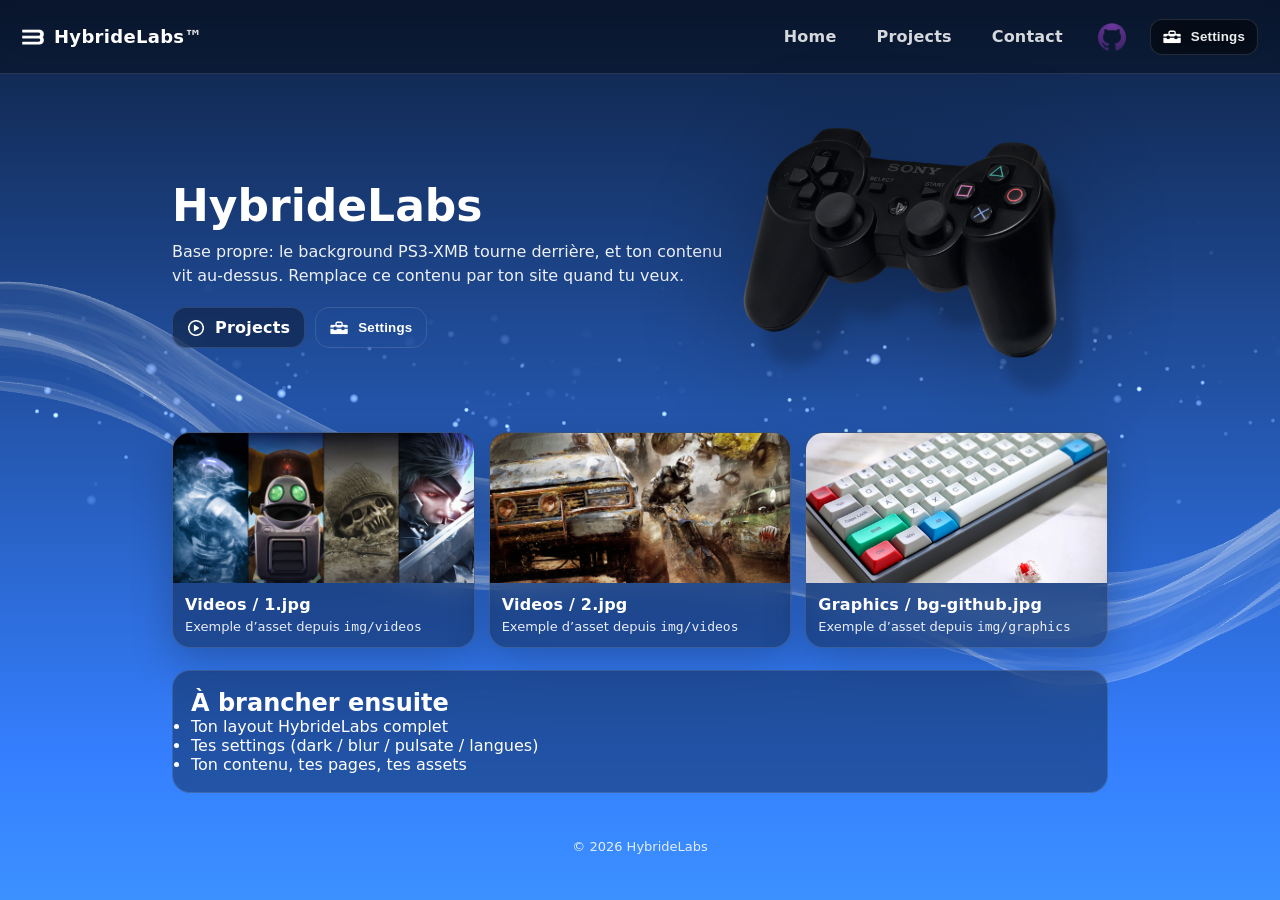
<file: index.html>
<!DOCTYPE html>
<html lang="fr">
<head>
  <meta charset="UTF-8" />
  <meta name="viewport" content="width=device-width, initial-scale=1.0" />
  <title>HybrideLabs™</title>
  <link rel="icon" type="image/x-icon" href="favicon.ico" />
  <link rel="stylesheet" href="styles.css" />
</head>

<script src="./js/supabaseConfig.js"></script>
<script src="./js/maintenance.js"></script>
  
<body>
  <!-- Loading indicator -->
  <div id="loading" class="loading">
    <div class="spinner"></div>
    <p>Initializing background...</p>
  </div>

  <!-- PS3 XMB Waves Background -->
  <canvas id="waves-background" aria-hidden="true"></canvas>

  <!-- Your website content (overlay) -->
  <div id="hybridelabs">
    <header class="hl-header">
      <div class="hl-brand"><img src="img/icons/menu/logo.png" class="hl-logo themed-icon" alt="" aria-hidden="true"><span>HybrideLabs<span class="hl-tm">™</span></span></div>
      <nav class="hl-nav">
        <a href="./" data-i18n="nav.home">Home</a>
        <a href="./pages/projects.html" data-i18n="nav.projects">Projects</a>
        <a href="./pages/contact.html" data-i18n="nav.contact">Contact</a>
        <a class="hl-github-link" href="https://github.com/iMoDzF4N4T1K" target="_blank" rel="noopener noreferrer" aria-label="GitHub">
          <img src="img/icons/social/github.png" class="themed-icon hl-github-icon" alt="" aria-hidden="true">
        </a>
        <button class="hl-settings-btn" id="hlSettingsBtn" type="button" aria-haspopup="dialog" aria-controls="hlSettingsPanel" aria-expanded="false">
          <img class="hl-settings-icon themed-icon" src="img/icons/menu/settings.png" alt="" aria-hidden="true" />
          <span data-i18n="nav.settings">Settings</span>
        </button>

      </nav>
    </header>

    
    <div class="hl-settings-backdrop" id="hlSettingsBackdrop" hidden></div>
    <aside class="hl-settings-panel" id="hlSettingsPanel" aria-hidden="true" role="dialog" aria-label="Settings">
      <div class="hl-settings-head">
        <div class="hl-settings-title" data-i18n="settings.title">Settings</div>
        <button class="hl-settings-close" type="button" data-action="close-settings" aria-label="Close"><img class="hl-close-icon themed-icon" src="img/icons/menu/exit.png" alt="" aria-hidden="true" /></button>
      </div>

      <div class="hl-settings-body">
      <div class="hl-tabs" role="tablist" aria-label="Settings tabs">
        <button class="hl-tab" type="button" role="tab" aria-selected="true" data-hl-tab="general">
          <span data-i18n="settings.tab.general">General</span>
        </button>
        <button class="hl-tab" type="button" role="tab" aria-selected="false" data-hl-tab="waves">
          <span data-i18n="settings.tab.waves">Waves</span>
        </button>
      </div>

      <div class="hl-tabpanels">
        <section class="hl-tabpanel" role="tabpanel" data-hl-tabpanel="general">
          <label class="hl-setting-row" for="hlToggleDark">
            <span class="hl-setting-label" data-i18n="settings.dark">Dark mode</span>
            <span class="hl-switch">
              <input type="checkbox" id="hlToggleDark" />
              <span class="hl-slider"></span>
            </span>
          </label>

          <label class="hl-setting-row" for="hlToggleBlur">
            <span class="hl-setting-label" data-i18n="settings.blur">Gaussian blur</span>
            <span class="hl-switch">
              <input type="checkbox" id="hlToggleBlur" />
              <span class="hl-slider"></span>
            </span>
          </label>

          <label class="hl-setting-row" for="hlTogglePulsate">
            <span class="hl-setting-label" data-i18n="settings.pulsate">Pulsate</span>
            <span class="hl-switch">
              <input type="checkbox" id="hlTogglePulsate" />
              <span class="hl-slider"></span>
            </span>
          </label>

          <div class="hl-setting-row">
            <span class="hl-setting-label" data-i18n="settings.language">Language</span>

            <div class="hl-lang-wrap">
              <img id="hlLangFlag" class="hl-lang-flag" alt="" />
              <select id="hlSelectLang" class="hl-select" aria-label="Language">
                <option value="fr">Français</option>
                <option value="en">English</option>
                <option value="de">Deutsch</option>
              </select>
            </div>
          </div>
        </section>

        <section class="hl-tabpanel" role="tabpanel" data-hl-tabpanel="waves" hidden>
          <div class="settings-section">
            <h3 data-i18n="waves.title">Wave Configuration</h3>
            <div id="waves-config" class="waves-config-form" aria-label="Wave configuration"></div>
          </div>
        </section>
      </div>
</div>
    </aside>

<main class="hl-main">
  <section class="hl-hero">
    <div class="hl-hero-text">
      <h1>HybrideLabs</h1>
      <p data-i18n="home.subtitle">
        Base propre: le background PS3-XMB tourne derrière, et ton contenu vit au-dessus.
        Remplace ce contenu par ton site quand tu veux.
      </p>

      <div class="hl-cta-row">
        <a class="hl-btn" href="./pages/projects.html">
          <img class="hl-btn-icon themed-icon" src="img/icons/menu/play.png" alt="" aria-hidden="true">
          <span>Projects</span>
        </a>
        <button class="hl-btn hl-btn-ghost" type="button" id="hlOpenSettingsFromHero">
          <img class="hl-btn-icon themed-icon" src="img/icons/menu/settings.png" alt="" aria-hidden="true">
          <span>Settings</span>
        </button>
      </div>
    </div>

    <div class="hl-hero-media" aria-hidden="true">
      <img class="hl-hero-img" src="img/graphics/landing/hero-main.png" alt="">
    </div>
  </section>

  <section class="hl-grid" aria-label="Assets preview">
    <article class="hl-thumb-card">
      <img src="img/videos/1.jpg" alt="Preview 1">
      <div class="hl-thumb-meta">
        <div class="hl-thumb-title">Videos / 1.jpg</div>
        <div class="hl-thumb-sub">Exemple d’asset depuis <code>img/videos</code></div>
      </div>
    </article>
    <article class="hl-thumb-card">
      <img src="img/videos/2.jpg" alt="Preview 2">
      <div class="hl-thumb-meta">
        <div class="hl-thumb-title">Videos / 2.jpg</div>
        <div class="hl-thumb-sub">Exemple d’asset depuis <code>img/videos</code></div>
      </div>
    </article>
    <article class="hl-thumb-card">
      <img src="img/graphics/landing/bg-github.jpg" alt="Graphics preview">
      <div class="hl-thumb-meta">
        <div class="hl-thumb-title">Graphics / bg-github.jpg</div>
        <div class="hl-thumb-sub">Exemple d’asset depuis <code>img/graphics</code></div>
      </div>
    </article>
  </section>

  <div class="hl-card">
    <h2 data-i18n="home.todo.title">À brancher ensuite</h2>
    <ul>
      <li data-i18n="home.todo.1">Ton layout HybrideLabs complet</li>
      <li data-i18n="home.todo.2">Tes settings (dark / blur / pulsate / langues)</li>
      <li data-i18n="home.todo.3">Ton contenu, tes pages, tes assets</li>
    </ul>
  </div>
</main>

    <footer class="hl-footer">
      <span>© <span id="year"></span> HybrideLabs</span>
    </footer>
  </div>

  <!-- Scripts (PS3-XMB waves engine) -->
  <script src="js/regl-2.1.1.min.js"></script>
  <script src="js/stats-0.17.0.min.js"></script>
  <script type="module" src="waves/waves-core.js"></script>
  <script src="waves/waves-controller.js"></script>
  <script src="js/hybridelabs-settings.js"></script>

  <script>
document.getElementById("year").textContent = new Date().getFullYear();

    document.addEventListener("DOMContentLoaded", () => {
      const loading = document.getElementById("loading");

      const checkReady = () => {
        if (window.ps3Waves?.isReady) {
          loading.classList.add("hidden");
          window.ps3Waves.start();
        } else {
          setTimeout(checkReady, 100);
        }
      };

      checkReady();
    });
  </script>
</body>
</html>
</file>
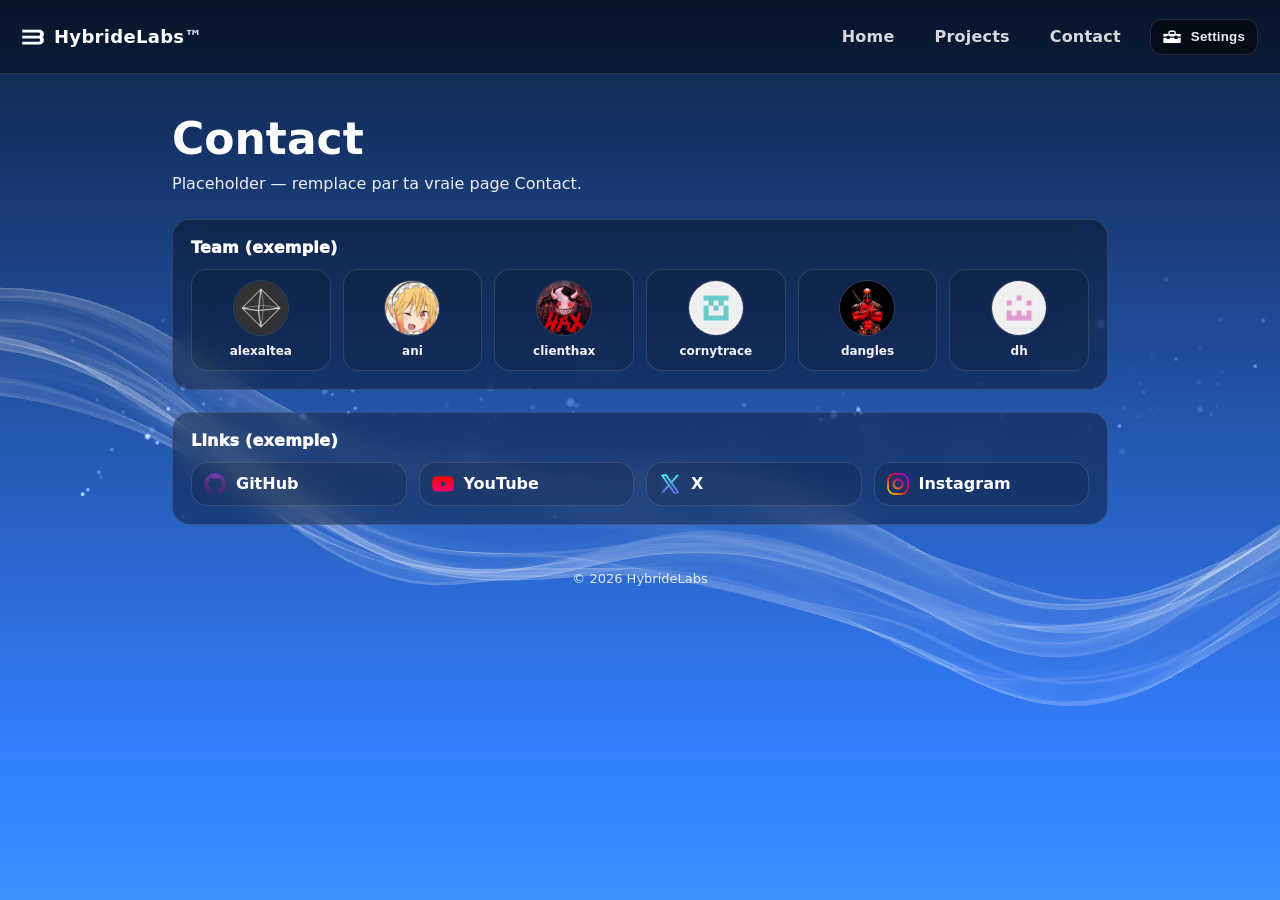
<file: pages/contact.html>
<!doctype html>
<html lang="fr">
<head>
  <meta charset="utf-8" />
  <meta name="viewport" content="width=device-width, initial-scale=1" />
  <title>HybrideLabs™ — Contact</title>
  <link rel="stylesheet" href="../styles.css" />
</head>

<script src="../js/supabaseConfig.js"></script>
<script src="../js/maintenance.js"></script>
  
<body>
  <canvas id="waves-background" aria-hidden="true"></canvas>

  <div id="hybridelabs">
    <header class="hl-header">
      <div class="hl-brand"><img src="../img/icons/menu/logo.png" class="hl-logo themed-icon" alt="" aria-hidden="true"><span>HybrideLabs<span class="hl-tm">™</span></span></div>
      <nav class="hl-nav">
        <a href="../" data-i18n="nav.home">Home</a>
        <a href="./projects.html" data-i18n="nav.projects">Projects</a>
        <a href="./contact.html" aria-current="page">Contact</a>
        <button class="hl-settings-btn" id="hlSettingsBtn" type="button" aria-haspopup="dialog" aria-controls="hlSettingsPanel" aria-expanded="false">
          <img class="hl-settings-icon themed-icon" src="../img/icons/menu/settings.png" alt="" aria-hidden="true" />
          <span data-i18n="nav.settings">Settings</span>
        </button>

      </nav>
    </header>

    
    <div class="hl-settings-backdrop" id="hlSettingsBackdrop" hidden></div>
    <aside class="hl-settings-panel" id="hlSettingsPanel" aria-hidden="true" role="dialog" aria-label="Settings">
      <div class="hl-settings-head">
        <div class="hl-settings-title" data-i18n="settings.title">Settings</div>
        <button class="hl-settings-close" type="button" data-action="close-settings" aria-label="Close"><img class="hl-close-icon themed-icon" src="../img/icons/menu/exit.png" alt="" aria-hidden="true" /></button>
      </div>

      <div class="hl-settings-body">
      <div class="hl-tabs" role="tablist" aria-label="Settings tabs">
        <button class="hl-tab" type="button" role="tab" aria-selected="true" data-hl-tab="general">
          <span data-i18n="settings.tab.general">General</span>
        </button>
        <button class="hl-tab" type="button" role="tab" aria-selected="false" data-hl-tab="waves">
          <span data-i18n="settings.tab.waves">Waves</span>
        </button>
      </div>

      <div class="hl-tabpanels">
        <section class="hl-tabpanel" role="tabpanel" data-hl-tabpanel="general">
          <label class="hl-setting-row" for="hlToggleDark">
            <span class="hl-setting-label" data-i18n="settings.dark">Dark mode</span>
            <span class="hl-switch">
              <input type="checkbox" id="hlToggleDark" />
              <span class="hl-slider"></span>
            </span>
          </label>

          <label class="hl-setting-row" for="hlToggleBlur">
            <span class="hl-setting-label" data-i18n="settings.blur">Gaussian blur</span>
            <span class="hl-switch">
              <input type="checkbox" id="hlToggleBlur" />
              <span class="hl-slider"></span>
            </span>
          </label>

          <label class="hl-setting-row" for="hlTogglePulsate">
            <span class="hl-setting-label" data-i18n="settings.pulsate">Pulsate</span>
            <span class="hl-switch">
              <input type="checkbox" id="hlTogglePulsate" />
              <span class="hl-slider"></span>
            </span>
          </label>

          <div class="hl-setting-row">
            <span class="hl-setting-label" data-i18n="settings.language">Language</span>

            <div class="hl-lang-wrap">
              <img id="hlLangFlag" class="hl-lang-flag" alt="" />
              <select id="hlSelectLang" class="hl-select" aria-label="Language">
                <option value="fr">Français</option>
                <option value="en">English</option>
                <option value="de">Deutsch</option>
              </select>
            </div>
          </div>
        </section>

        <section class="hl-tabpanel" role="tabpanel" data-hl-tabpanel="waves" hidden>
          <div class="settings-section">
            <h3 data-i18n="waves.title">Wave Configuration</h3>
            <div id="waves-config" class="waves-config-form" aria-label="Wave configuration"></div>
          </div>
        </section>
      </div>
</div>
    </aside>

<main class="hl-main">
  <h1 data-i18n="contact.title">Contact</h1>
  <p class="hl-lead" data-i18n="contact.subtitle">Placeholder — remplace par ta vraie page Contact.</p>

  <section class="hl-card">
    <h2 class="hl-section-title">Team (exemple)</h2>
    <div class="hl-team" aria-label="Team">
      <div class="hl-member">
        <img src="../img/users/alexaltea.png" alt="User" class="hl-avatar">
        <div class="hl-member-name">alexaltea</div>
      </div>
      <div class="hl-member">
        <img src="../img/users/ani.png" alt="User" class="hl-avatar">
        <div class="hl-member-name">ani</div>
      </div>
      <div class="hl-member">
        <img src="../img/users/clienthax.png" alt="User" class="hl-avatar">
        <div class="hl-member-name">clienthax</div>
      </div>
      <div class="hl-member">
        <img src="../img/users/cornytrace.png" alt="User" class="hl-avatar">
        <div class="hl-member-name">cornytrace</div>
      </div>
      <div class="hl-member">
        <img src="../img/users/dangles.png" alt="User" class="hl-avatar">
        <div class="hl-member-name">dangles</div>
      </div>
      <div class="hl-member">
        <img src="../img/users/dh.png" alt="User" class="hl-avatar">
        <div class="hl-member-name">dh</div>
      </div>
    </div>
  </section>

  <section class="hl-card">
    <h2 class="hl-section-title">Links (exemple)</h2>
    <div class="hl-links">
      <a class="hl-linkbtn" href="#" aria-label="GitHub">
        <img class="hl-link-icon" src="../img/icons/social/github.png" alt="" aria-hidden="true">
        <span>GitHub</span>
      </a>
      <a class="hl-linkbtn" href="#" aria-label="YouTube">
        <img class="hl-link-icon" src="../img/icons/social/youtube.png" alt="" aria-hidden="true">
        <span>YouTube</span>
      </a>
      <a class="hl-linkbtn" href="#" aria-label="X">
        <img class="hl-link-icon" src="../img/icons/social/x.png" alt="" aria-hidden="true">
        <span>X</span>
      </a>
      <a class="hl-linkbtn" href="#" aria-label="Instagram">
        <img class="hl-link-icon" src="../img/icons/social/instagram.png" alt="" aria-hidden="true">
        <span>Instagram</span>
      </a>
    </div>
  </section>
</main>

    <footer class="hl-footer">
      <span>© <span id="year"></span> HybrideLabs</span>
    </footer>
  </div>

  <script src="../js/regl-2.1.1.min.js"></script>
  <script src="../js/stats-0.17.0.min.js"></script>
  <script type="module" src="../waves/waves-core.js"></script>
  <script src="../waves/waves-controller.js"></script>
  <script src="../js/hybridelabs-settings.js"></script>

  <script>
document.getElementById("year").textContent = new Date().getFullYear();
    document.addEventListener("DOMContentLoaded", () => {
      const checkReady = () => {
        if (window.ps3Waves?.isReady) window.ps3Waves.start();
        else setTimeout(checkReady, 100);
      };
      checkReady();
    });
  </script>
</body>
</html>
</file>
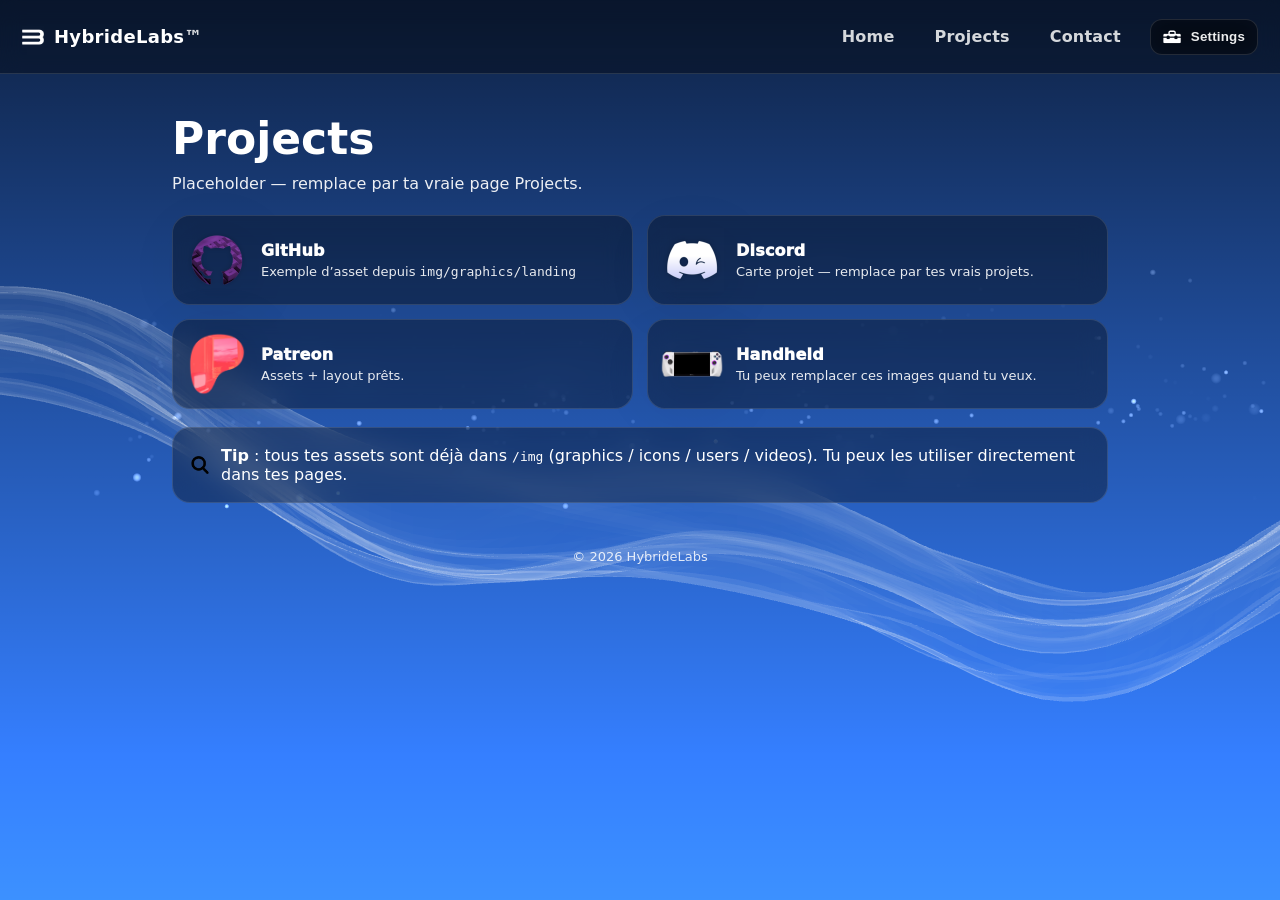
<file: pages/projects.html>
<!doctype html>
<html lang="fr">
<head>
  <meta charset="utf-8" />
  <meta name="viewport" content="width=device-width, initial-scale=1" />
  <title>HybrideLabs™ — Projects</title>
  <link rel="stylesheet" href="../styles.css" />
</head>

<script src="../js/supabaseConfig.js"></script>
<script src="../js/maintenance.js"></script>

<body>
  <canvas id="waves-background" aria-hidden="true"></canvas>

  <div id="hybridelabs">
    <header class="hl-header">
      <div class="hl-brand"><img src="../img/icons/menu/logo.png" class="hl-logo themed-icon" alt="" aria-hidden="true"><span>HybrideLabs<span class="hl-tm">™</span></span></div>
      <nav class="hl-nav">
        <a href="../" data-i18n="nav.home">Home</a>
        <a href="./projects.html" aria-current="page">Projects</a>
        <a href="./contact.html" data-i18n="nav.contact">Contact</a>
        <button class="hl-settings-btn" id="hlSettingsBtn" type="button" aria-haspopup="dialog" aria-controls="hlSettingsPanel" aria-expanded="false">
          <img class="hl-settings-icon themed-icon" src="../img/icons/menu/settings.png" alt="" aria-hidden="true" />
          <span data-i18n="nav.settings">Settings</span>
        </button>

      </nav>
    </header>

    
    <div class="hl-settings-backdrop" id="hlSettingsBackdrop" hidden></div>
    <aside class="hl-settings-panel" id="hlSettingsPanel" aria-hidden="true" role="dialog" aria-label="Settings">
      <div class="hl-settings-head">
        <div class="hl-settings-title" data-i18n="settings.title">Settings</div>
        <button class="hl-settings-close" type="button" data-action="close-settings" aria-label="Close"><img class="hl-close-icon themed-icon" src="../img/icons/menu/exit.png" alt="" aria-hidden="true" /></button>
      </div>

      <div class="hl-settings-body">
      <div class="hl-tabs" role="tablist" aria-label="Settings tabs">
        <button class="hl-tab" type="button" role="tab" aria-selected="true" data-hl-tab="general">
          <span data-i18n="settings.tab.general">General</span>
        </button>
        <button class="hl-tab" type="button" role="tab" aria-selected="false" data-hl-tab="waves">
          <span data-i18n="settings.tab.waves">Waves</span>
        </button>
      </div>

      <div class="hl-tabpanels">
        <section class="hl-tabpanel" role="tabpanel" data-hl-tabpanel="general">
          <label class="hl-setting-row" for="hlToggleDark">
            <span class="hl-setting-label" data-i18n="settings.dark">Dark mode</span>
            <span class="hl-switch">
              <input type="checkbox" id="hlToggleDark" />
              <span class="hl-slider"></span>
            </span>
          </label>

          <label class="hl-setting-row" for="hlToggleBlur">
            <span class="hl-setting-label" data-i18n="settings.blur">Gaussian blur</span>
            <span class="hl-switch">
              <input type="checkbox" id="hlToggleBlur" />
              <span class="hl-slider"></span>
            </span>
          </label>

          <label class="hl-setting-row" for="hlTogglePulsate">
            <span class="hl-setting-label" data-i18n="settings.pulsate">Pulsate</span>
            <span class="hl-switch">
              <input type="checkbox" id="hlTogglePulsate" />
              <span class="hl-slider"></span>
            </span>
          </label>

          <div class="hl-setting-row">
            <span class="hl-setting-label" data-i18n="settings.language">Language</span>

            <div class="hl-lang-wrap">
              <img id="hlLangFlag" class="hl-lang-flag" alt="" />
              <select id="hlSelectLang" class="hl-select" aria-label="Language">
                <option value="fr">Français</option>
                <option value="en">English</option>
                <option value="de">Deutsch</option>
              </select>
            </div>
          </div>
        </section>

        <section class="hl-tabpanel" role="tabpanel" data-hl-tabpanel="waves" hidden>
          <div class="settings-section">
            <h3 data-i18n="waves.title">Wave Configuration</h3>
            <div id="waves-config" class="waves-config-form" aria-label="Wave configuration"></div>
          </div>
        </section>
      </div>
</div>
    </aside>

<main class="hl-main">
  <h1 data-i18n="projects.title">Projects</h1>
  <p class="hl-lead" data-i18n="projects.subtitle">Placeholder — remplace par ta vraie page Projects.</p>

  <section class="hl-grid hl-grid-2" aria-label="Projects grid">
    <a class="hl-project" href="#" aria-label="Project 1">
      <img class="hl-project-img" src="../img/graphics/landing/hero-github.png" alt="">
      <div class="hl-project-body">
        <div class="hl-project-title">GitHub</div>
        <div class="hl-project-sub">Exemple d’asset depuis <code>img/graphics/landing</code></div>
      </div>
    </a>

    <a class="hl-project" href="#" aria-label="Project 2">
      <img class="hl-project-img" src="../img/graphics/landing/hero-discord.png" alt="">
      <div class="hl-project-body">
        <div class="hl-project-title">Discord</div>
        <div class="hl-project-sub">Carte projet — remplace par tes vrais projets.</div>
      </div>
    </a>

    <a class="hl-project" href="#" aria-label="Project 3">
      <img class="hl-project-img" src="../img/graphics/landing/hero-patreon.png" alt="">
      <div class="hl-project-body">
        <div class="hl-project-title">Patreon</div>
        <div class="hl-project-sub">Assets + layout prêts.</div>
      </div>
    </a>

    <a class="hl-project" href="#" aria-label="Project 4">
      <img class="hl-project-img" src="../img/graphics/landing/hero-handheld.png" alt="">
      <div class="hl-project-body">
        <div class="hl-project-title">Handheld</div>
        <div class="hl-project-sub">Tu peux remplacer ces images quand tu veux.</div>
      </div>
    </a>
  </section>

  <div class="hl-card hl-note">
    <div class="hl-note-row">
      <img class="hl-note-icon themed-icon" src="../img/icons/menu/search.png" alt="" aria-hidden="true">
      <div>
        <strong>Tip</strong> : tous tes assets sont déjà dans <code>/img</code> (graphics / icons / users / videos).
        Tu peux les utiliser directement dans tes pages.
      </div>
    </div>
  </div>
</main>

    <footer class="hl-footer">
      <span>© <span id="year"></span> HybrideLabs</span>
    </footer>
  </div>

  <script src="../js/regl-2.1.1.min.js"></script>
  <script src="../js/stats-0.17.0.min.js"></script>
  <script type="module" src="../waves/waves-core.js"></script>
  <script src="../waves/waves-controller.js"></script>
  <script src="../js/hybridelabs-settings.js"></script>

  <script>
document.getElementById("year").textContent = new Date().getFullYear();
    document.addEventListener("DOMContentLoaded", () => {
      const checkReady = () => {
        if (window.ps3Waves?.isReady) window.ps3Waves.start();
        else setTimeout(checkReady, 100);
      };
      checkReady();
    });
  </script>
</body>
</html>
</file>
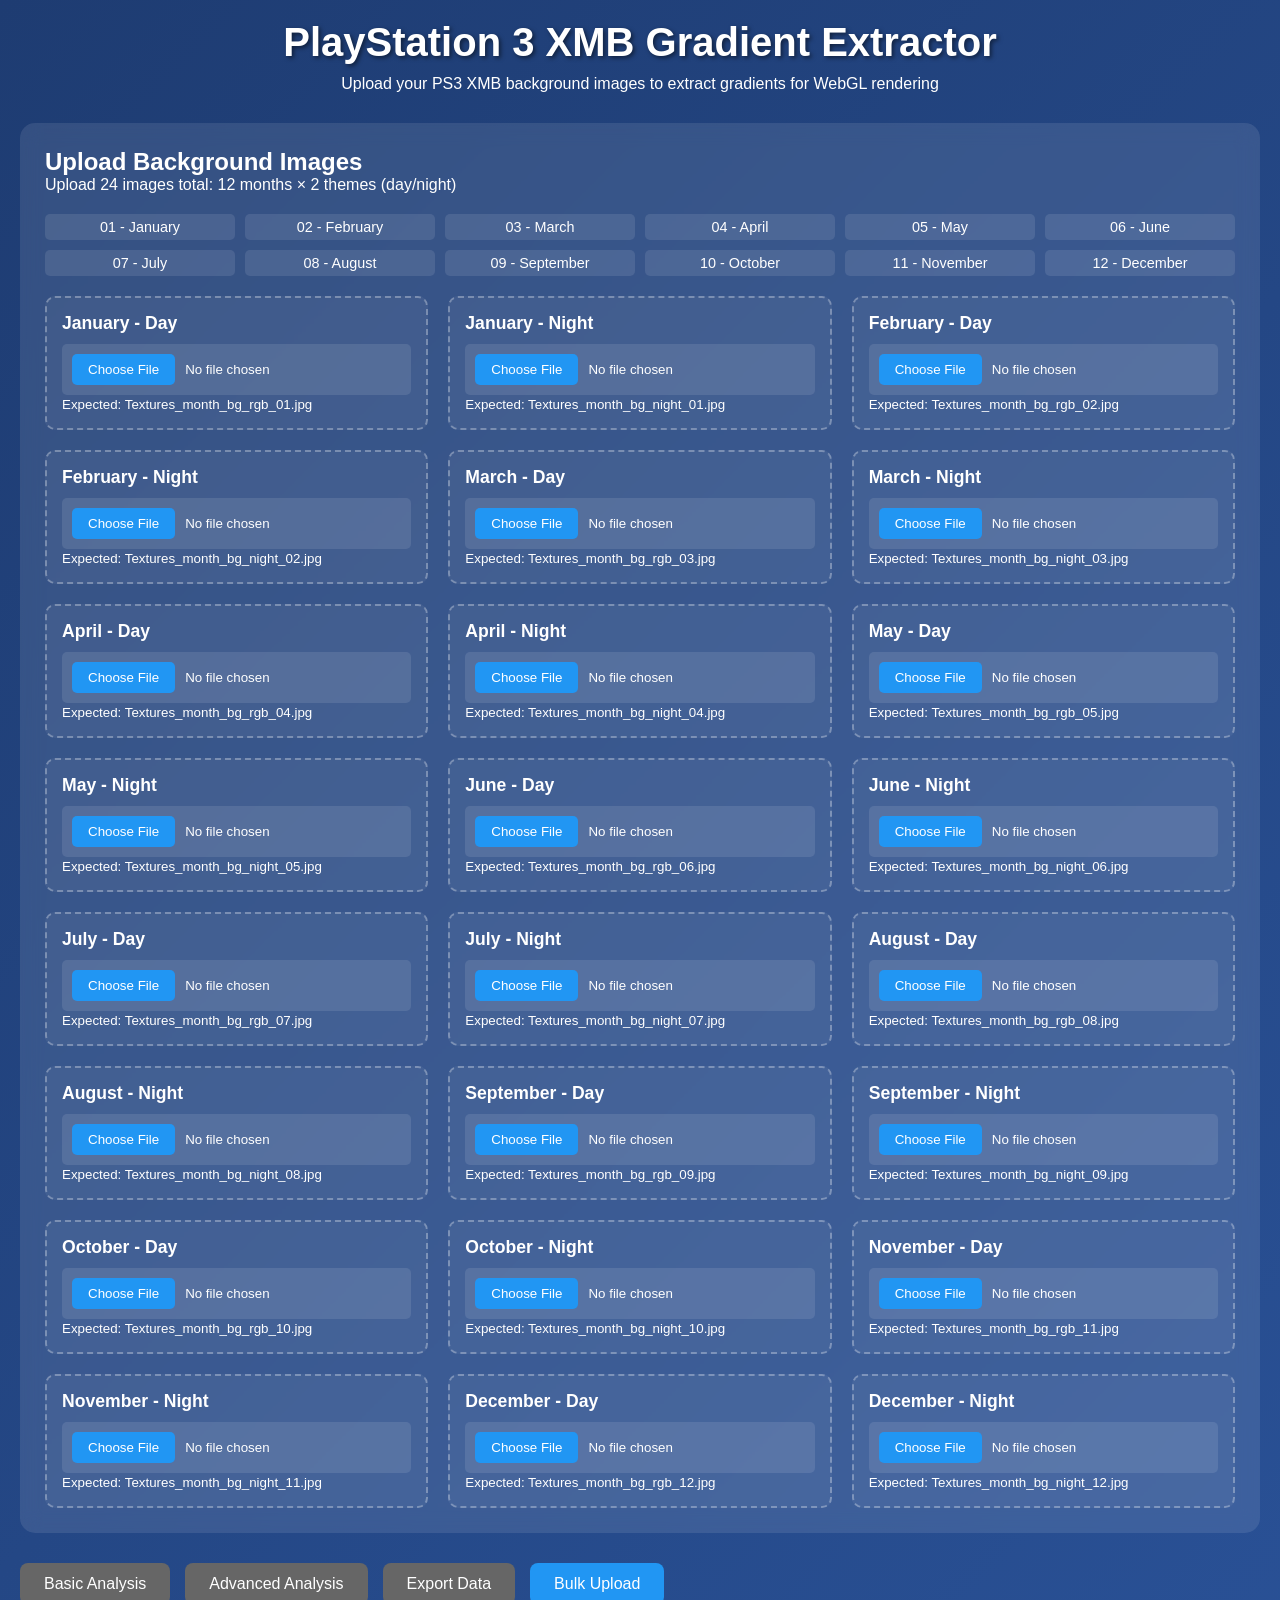
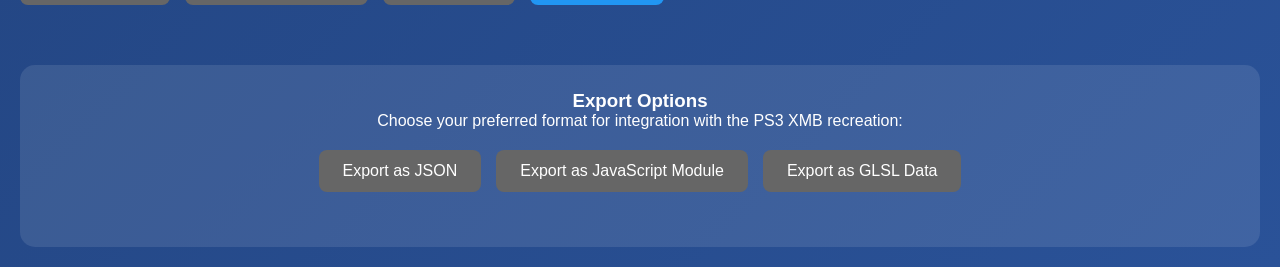
<file: tools/gradient-extractor.html>
<!DOCTYPE html>
<html lang="en">
<head>
    <meta charset="UTF-8">
    <meta name="viewport" content="width=device-width, initial-scale=1.0">
    <title>PS3 XMB Gradient Extractor</title>
    <style>
        * {
            margin: 0;
            padding: 0;
            box-sizing: border-box;
        }

        body {
            font-family: 'Segoe UI', Tahoma, Geneva, Verdana, sans-serif;
            background: linear-gradient(135deg, #1e3c72 0%, #2a5298 100%);
            color: white;
            min-height: 100vh;
        }

        .container {
            max-width: 1400px;
            margin: 0 auto;
            padding: 20px;
        }

        .header {
            text-align: center;
            margin-bottom: 30px;
        }

        .header h1 {
            font-size: 2.5rem;
            margin-bottom: 10px;
            text-shadow: 2px 2px 4px rgba(0,0,0,0.5);
        }

        .upload-section {
            background: rgba(255,255,255,0.1);
            border-radius: 15px;
            padding: 25px;
            margin-bottom: 30px;
            backdrop-filter: blur(10px);
        }

        .upload-grid {
            display: grid;
            grid-template-columns: repeat(auto-fit, minmax(300px, 1fr));
            gap: 20px;
            margin-top: 20px;
        }

        .upload-item {
            background: rgba(255,255,255,0.05);
            border-radius: 10px;
            padding: 15px;
            border: 2px dashed rgba(255,255,255,0.3);
            transition: all 0.3s ease;
        }

        .upload-item:hover {
            border-color: rgba(255,255,255,0.6);
            background: rgba(255,255,255,0.1);
        }

        .upload-item.has-file {
            border-color: #4CAF50;
            background: rgba(76,175,80,0.1);
        }

        .upload-item h3 {
            margin-bottom: 10px;
            font-size: 1.1rem;
        }

        .file-input-wrapper {
            position: relative;
            display: inline-block;
            width: 100%;
        }

        .file-input {
            width: 100%;
            padding: 10px;
            border: none;
            border-radius: 5px;
            background: rgba(255,255,255,0.1);
            color: white;
            cursor: pointer;
        }

        .file-input::file-selector-button {
            background: #2196F3;
            color: white;
            border: none;
            padding: 8px 16px;
            border-radius: 5px;
            cursor: pointer;
            margin-right: 10px;
        }

        .controls {
            display: flex;
            gap: 15px;
            margin-bottom: 30px;
            flex-wrap: wrap;
        }

        .btn {
            padding: 12px 24px;
            border: none;
            border-radius: 8px;
            cursor: pointer;
            font-size: 1rem;
            transition: all 0.3s ease;
            text-decoration: none;
            display: inline-block;
        }

        .btn-primary {
            background: #2196F3;
            color: white;
        }

        .btn-primary:hover {
            background: #1976D2;
            transform: translateY(-2px);
        }

        .btn-secondary {
            background: #4CAF50;
            color: white;
        }

        .btn-secondary:hover {
            background: #45a049;
            transform: translateY(-2px);
        }

        .btn:disabled {
            background: #666;
            cursor: not-allowed;
            transform: none;
        }

        .progress {
            background: rgba(255,255,255,0.1);
            border-radius: 10px;
            padding: 20px;
            margin-bottom: 30px;
            display: none;
        }

        .progress-bar {
            width: 100%;
            height: 20px;
            background: rgba(255,255,255,0.2);
            border-radius: 10px;
            overflow: hidden;
        }

        .progress-fill {
            height: 100%;
            background: linear-gradient(90deg, #4CAF50, #2196F3);
            width: 0%;
            transition: width 0.3s ease;
        }

        .results {
            display: grid;
            grid-template-columns: repeat(auto-fit, minmax(500px, 1fr));
            gap: 20px;
        }

        .result-item {
            background: rgba(255,255,255,0.1);
            border-radius: 15px;
            padding: 20px;
            backdrop-filter: blur(10px);
        }

        .result-header {
            display: flex;
            justify-content: space-between;
            align-items: center;
            margin-bottom: 15px;
        }

        .result-title {
            font-size: 1.2rem;
            font-weight: bold;
        }

        .comparison {
            display: grid;
            grid-template-columns: 1fr 1fr;
            gap: 15px;
            margin-bottom: 20px;
        }

        .comparison-item {
            text-align: center;
        }

        .comparison-item h4 {
            margin-bottom: 10px;
            font-size: 0.9rem;
            opacity: 0.8;
        }

        .gradient-preview {
            width: 100%;
            height: 150px;
            border-radius: 10px;
            border: 2px solid rgba(255,255,255,0.2);
        }

        .gradient-info {
            background: rgba(0,0,0,0.3);
            border-radius: 8px;
            padding: 15px;
            margin-top: 15px;
        }

        .gradient-info h4 {
            margin-bottom: 10px;
            color: #4CAF50;
        }

        .code-block {
            background: rgba(0,0,0,0.5);
            border-radius: 5px;
            padding: 10px;
            font-family: 'Courier New', monospace;
            font-size: 0.85rem;
            overflow-x: auto;
            white-space: pre;
            margin-top: 10px;
        }

        .export-section {
            background: rgba(255,255,255,0.1);
            border-radius: 15px;
            padding: 25px;
            margin-top: 30px;
            text-align: center;
        }

        .month-names {
            display: grid;
            grid-template-columns: repeat(6, 1fr);
            gap: 10px;
            margin: 20px 0;
            font-size: 0.9rem;
        }

        .month-names span {
            padding: 5px;
            background: rgba(255,255,255,0.1);
            border-radius: 5px;
            text-align: center;
        }

        .analysis-mode {
            background: rgba(255,255,255,0.1);
            padding: 4px 8px;
            border-radius: 4px;
            font-size: 0.8rem;
            text-transform: uppercase;
            font-weight: bold;
        }

        .error-result {
            background: rgba(244,67,54,0.1) !important;
            border: 2px solid #f44336 !important;
        }

        .quality-indicator.error {
            background: #f44336;
            color: white;
        }

        .texture-section {
            margin-top: 15px;
            padding: 15px;
            background: rgba(255,255,255,0.05);
            border-radius: 8px;
            border: 1px solid rgba(255,255,255,0.1);
        }

        .texture-section h4 {
            margin-bottom: 10px;
            color: #4CAF50;
        }

        .texture-preview {
            display: block;
            margin: 10px 0;
            box-shadow: 0 4px 8px rgba(0,0,0,0.3);
        }

        @media (max-width: 768px) {
            .upload-grid {
                grid-template-columns: 1fr;
            }
            
            .results {
                grid-template-columns: 1fr;
            }
            
            .comparison {
                grid-template-columns: 1fr;
            }
            
            .month-names {
                grid-template-columns: repeat(3, 1fr);
            }
        }
    </style>
</head>
<body>
    <div class="container">
        <div class="header">
            <h1>PlayStation 3 XMB Gradient Extractor</h1>
            <p>Upload your PS3 XMB background images to extract gradients for WebGL rendering</p>
        </div>

        <div class="upload-section">
            <h2>Upload Background Images</h2>
            <p>Upload 24 images total: 12 months × 2 themes (day/night)</p>
            
            <div class="month-names">
                <span>01 - January</span>
                <span>02 - February</span>
                <span>03 - March</span>
                <span>04 - April</span>
                <span>05 - May</span>
                <span>06 - June</span>
                <span>07 - July</span>
                <span>08 - August</span>
                <span>09 - September</span>
                <span>10 - October</span>
                <span>11 - November</span>
                <span>12 - December</span>
            </div>

            <div class="upload-grid" id="uploadGrid">
                <!-- Upload items will be generated by JavaScript -->
            </div>
        </div>

        <div class="controls">
            <button class="btn btn-primary" id="analyzeBtn" disabled>Basic Analysis</button>
            <button class="btn btn-primary" id="advancedAnalyzeBtn" disabled>Advanced Analysis</button>
            <button class="btn btn-secondary" id="exportBtn" disabled>Export Data</button>
            <label class="btn btn-primary">
                <input type="file" multiple accept=".jpg,.jpeg,.png" style="display: none;" id="bulkUpload">
                Bulk Upload
            </label>
        </div>

        <div class="progress" id="progressSection">
            <h3>Processing Images...</h3>
            <div class="progress-bar">
                <div class="progress-fill" id="progressFill"></div>
            </div>
            <p id="progressText">Starting analysis...</p>
        </div>

        <div class="results" id="results">
            <!-- Results will be populated by JavaScript -->
        </div>

        <div class="export-section">
            <h3>Export Options</h3>
            <p>Choose your preferred format for integration with the PS3 XMB recreation:</p>
            <div class="controls" style="justify-content: center; margin-top: 20px;">
                <button class="btn btn-secondary" id="exportJsonBtn" disabled>Export as JSON</button>
                <button class="btn btn-secondary" id="exportJsBtn" disabled>Export as JavaScript Module</button>
                <button class="btn btn-secondary" id="exportGlslBtn" disabled>Export as GLSL Data</button>
            </div>
        </div>
    </div>

    <script src="advanced-gradient-extractor.js"></script>
    <script src="gradient-extractor.js"></script>
</body>
</html>
</file>
<file: styles.css>
/* PlayStation 3 XMB Recreation - Minimal Styles */

* {
    margin: 0;
    padding: 0;
    box-sizing: border-box;
}
:root{
  --hl-panel-bg: rgba(0,0,0,0.35);
  --hl-panel-bg-strong: rgba(0,0,0,0.55);
  --hl-border: rgba(255,255,255,0.12);
  --hl-text: #ffffff;
  --hl-text-muted: rgba(255,255,255,0.85);
  --hl-link: rgba(255,255,255,0.92);
  --hl-link-hover: #ffffff;
  --hl-shadow: 0 18px 50px rgba(0,0,0,0.45);
  --hl-icon-filter: none;
}

body.theme-light{
  --hl-panel-bg: rgba(255,255,255,0.55);
  --hl-panel-bg-strong: rgba(255,255,255,0.75);
  --hl-border: rgba(0,0,0,0.12);
  --hl-text: #0b1220;
  --hl-text-muted: rgba(11,18,32,0.78);
  --hl-link: rgba(11,18,32,0.86);
  --hl-link-hover: #0b1220;
  --hl-shadow: 0 18px 50px rgba(0,0,0,0.18);
  --hl-icon-filter: invert(1);
}


body {
    font-family: 'Segoe UI', Tahoma, Geneva, Verdana, sans-serif;
    background: #000;
    color: white;
    overflow: hidden;
    height: 100vh;
    position: relative;
}

/* Loading Screen */
.loading {
    position: fixed;
    top: 0;
    left: 0;
    width: 100%;
    height: 100%;
    background: rgba(0, 0, 0, 0.95);
    display: flex;
    flex-direction: column;
    justify-content: center;
    align-items: center;
    z-index: 1000;
    transition: opacity 0.5s ease;
}

.loading.hidden {
    opacity: 0;
    pointer-events: none;
}

.spinner {
    width: 50px;
    height: 50px;
    border: 3px solid rgba(255, 255, 255, 0.3);
    border-top: 3px solid white;
    border-radius: 50%;
    animation: spin 1s linear infinite;
    margin-bottom: 20px;
}

@keyframes spin {
    0% { transform: rotate(0deg); }
    100% { transform: rotate(360deg); }
}

/* Waves Background */
#waves-background {
    position: fixed;
    top: 0;
    left: 0;
    width: 100%;
    height: 100%;
    z-index: 1;
    background: linear-gradient(135deg, #1a1a2e, #16213e, #0f3460);
}

/* Main Interface */
.interface {
    position: relative;
    width: 100%;
    height: 100vh;
    z-index: 10;
    transition: opacity 0.5s ease;
}

/* PlayStation Logo */
.ps-logo-container {
    position: absolute;
    top: 30px;
    z-index: 100;
}

.ps-logo-container.left {
    left: 40px;
}

.ps-logo-container.right {
    left: 100px;
}

.ps-logo-svg {
    height: 40px;
    width: auto;
    opacity: 0.9;
    filter: drop-shadow(0 2px 4px rgba(0, 0, 0, 0.5));
}

/* Right Panel */
.right-panel {
    position: absolute;
    top: 0;
    right: 0;
    width: 450px;
    height: 100%;
    background: linear-gradient(90deg, transparent, rgba(0, 0, 0, 0.4) 20%, rgba(0, 0, 0, 0.7) 100%);
    padding: 40px;
    z-index: 30;
    overflow-y: auto;
    scrollbar-width: thin;
    scrollbar-color: rgba(255, 255, 255, 0.3) transparent;
}

.right-panel::-webkit-scrollbar {
    width: 6px;
}

.right-panel::-webkit-scrollbar-track {
    background: transparent;
}

.right-panel::-webkit-scrollbar-thumb {
    background: rgba(255, 255, 255, 0.3);
    border-radius: 3px;
}

.right-panel::-webkit-scrollbar-thumb:hover {
    background: rgba(255, 255, 255, 0.4);
}

/* Right Panel Content Spacing */
.right-panel > * {
    margin-bottom: 40px;
}

.right-panel > *:last-child {
    margin-bottom: 0;
}

/* Date/Time */
.datetime-section {
    display: flex;
    flex-direction: column;
    align-items: flex-end;
    gap: 5px;
}

#current-time {
    font-size: 28px;
    font-weight: 300;
    text-shadow: 0 2px 4px rgba(0, 0, 0, 0.5);
    color: rgba(255, 255, 255, 0.95);
}

#current-date {
    font-size: 14px;
    opacity: 0.8;
    text-shadow: 0 1px 2px rgba(0, 0, 0, 0.5);
    color: rgba(255, 255, 255, 0.8);
}

/* Information Section */
.info-section {
    scrollbar-width: thin;
    scrollbar-color: rgba(255, 255, 255, 0.3) transparent;
}

.info-section::-webkit-scrollbar {
    width: 4px;
}

.info-section::-webkit-scrollbar-track {
    background: transparent;
}

.info-section::-webkit-scrollbar-thumb {
    background: rgba(255, 255, 255, 0.3);
    border-radius: 2px;
}

#info-title {
    font-size: 24px;
    font-weight: 600;
    margin-bottom: 20px;
    text-shadow: 0 2px 8px rgba(0, 0, 0, 0.8);
    line-height: 1.3;
    color: rgba(255, 255, 255, 0.95);
}

#info-description {
    font-size: 15px;
    line-height: 1.6;
    opacity: 0.9;
    color: rgba(255, 255, 255, 0.9);
}

#info-description p {
    margin-bottom: 20px;
}

.feature-highlights {
    display: flex;
    flex-direction: column;
    gap: 20px;
    margin-top: 25px;
}

.highlight {
    background: rgba(255, 255, 255, 0.05);
    border-left: 3px solid rgba(255, 255, 255, 0.3);
    padding: 15px;
    border-radius: 0 8px 8px 0;
    backdrop-filter: blur(10px);
}

.highlight h3 {
    font-size: 15px;
    font-weight: 600;
    margin-bottom: 8px;
    color: rgba(255, 255, 255, 0.95);
}

.highlight p {
    font-size: 13px;
    line-height: 1.4;
    opacity: 0.8;
    color: rgba(255, 255, 255, 0.8);
}

/* Settings Section */
.settings-section {
    background: rgba(0, 0, 0, 0.4);
    border: 1px solid rgba(255, 255, 255, 0.1);
    border-radius: 12px;
    padding: 25px;
    backdrop-filter: blur(10px);
}

.settings-section h3 {
    font-size: 18px;
    font-weight: 600;
    margin-bottom: 20px;
    text-align: center;
    color: rgba(255, 255, 255, 0.95);
    text-shadow: 0 1px 3px rgba(0, 0, 0, 0.5);
}

/* Wave Settings Form */
.waves-config-form {
    display: flex;
    flex-direction: column;
    gap: 20px;
}

.waves-settings-label {
    font-size: 14px;
    font-weight: 500;
    color: rgba(255, 255, 255, 0.9);
    margin-bottom: 8px;
    display: block;
}

.waves-settings-select,
.waves-settings-range {
    background: rgba(255, 255, 255, 0.1);
    border: 1px solid rgba(255, 255, 255, 0.2);
    border-radius: 6px;
    color: white;
    font-size: 13px;
    outline: none;
    transition: all 0.3s ease;
}

.waves-settings-select:focus,
.waves-settings-range:focus {
    border-color: rgba(255, 255, 255, 0.4);
    background: rgba(255, 255, 255, 0.15);
}

.waves-settings-select {
    width: 100%;
    padding: 8px 12px;
    cursor: pointer;
}

.waves-settings-select option {
    background: rgba(0, 0, 0, 0.9);
    color: white;
}

.waves-settings-range {
    width: 100%;
    height: 6px;
    padding: 0;
    cursor: pointer;
    -webkit-appearance: none;
    appearance: none;
}

.waves-settings-range::-webkit-slider-thumb {
    -webkit-appearance: none;
    appearance: none;
    width: 16px;
    height: 16px;
    border-radius: 50%;
    background: white;
    cursor: pointer;
    box-shadow: 0 2px 6px rgba(0, 0, 0, 0.3);
}

.waves-settings-range::-moz-range-thumb {
    width: 16px;
    height: 16px;
    border-radius: 50%;
    background: white;
    cursor: pointer;
    border: none;
    box-shadow: 0 2px 6px rgba(0, 0, 0, 0.3);
}

.waves-settings-value {
    font-size: 12px;
    color: rgba(255, 255, 255, 0.7);
    font-weight: 500;
    min-width: 50px;
    text-align: right;
}

/* Light theme overrides for wave config */
body.theme-light .waves-settings-label{
  color: rgba(0, 0, 0, 0.80);
}

body.theme-light .waves-settings-value{
  color: rgba(0, 0, 0, 0.60);
}

body.theme-light .waves-settings-select,
body.theme-light .waves-settings-range{
  background: rgba(255,255,255,0.75);
  border-color: rgba(0,0,0,0.15);
  color: rgba(0,0,0,0.85);
}

body.theme-light .waves-settings-select option{
  background: rgba(255,255,255,0.98);
  color: rgba(0,0,0,0.90);
}

/* Stats Container */
#stats-container {
    position: fixed;
    bottom: 20px;
    left: 20px;
    z-index: 50;
    transition: opacity 0.3s ease;
}

#stats-container canvas {
    border-radius: 4px;
    box-shadow: 0 4px 12px rgba(0, 0, 0, 0.4);
}

/* Interface Control */
.interface-control {
    padding-top: 20px;
}

.hide-interface-btn {
    width: 100%;
    padding: 12px 20px;
    background: rgba(255, 255, 255, 0.1);
    border: 1px solid rgba(255, 255, 255, 0.2);
    border-radius: 8px;
    color: white;
    font-size: 14px;
    font-weight: 500;
    cursor: pointer;
    transition: all 0.3s ease;
    letter-spacing: 0.5px;
}

.hide-interface-btn:hover {
    background: rgba(255, 255, 255, 0.15);
    border-color: rgba(255, 255, 255, 0.3);
    transform: translateY(-1px);
}

.hide-interface-btn:active {
    transform: translateY(0);
}

/* Hidden Interface State */
.interface-hidden .interface {
    opacity: 0;
    pointer-events: none;
}

.interface-hidden #stats-container {
    opacity: 0;
    pointer-events: none;
}

.interface-hidden {
    cursor: pointer;
}

/* Utility Classes */
.flex {
    display: flex;
}

.items-center {
    align-items: center;
}

.gap-3 {
    gap: 12px;
}

.flex-1 {
    flex: 1;
}

.hidden {
    display: none !important;
}

/* Responsive Design */
@media (max-width: 1200px) {
    .right-panel {
        width: 400px;
        padding: 30px;
    }
    
    #info-title {
        font-size: 22px;
    }
    
    #current-time {
        font-size: 24px;
    }
}

@media (max-width: 900px) {
    .right-panel {
        width: 350px;
        padding: 25px;
        gap: 25px;
    }
    
    .ps-logo-container {
        top: 20px;
        left: 20px;
    }
    
    #info-title {
        font-size: 20px;
    }
    
    #current-time {
        font-size: 22px;
    }
    
    #current-date {
        font-size: 12px;
    }
}

@media (max-width: 600px) {
    .right-panel {
        width: 100%;
        padding: 20px;
        background: rgba(0, 0, 0, 0.8);
        gap: 20px;
    }
    
    .datetime-section {
        align-items: center;
    }
    
    .settings-section {
        padding: 20px;
    }

    #stats-container {
        bottom: 10px;
        left: 10px;
    }

    .hide-interface-btn {
        font-size: 13px;
        padding: 10px 16px;
    }
}



/* ------------------------------------------------------------------
   HybrideLabs overlay (content above the PS3-XMB waves background)
   ------------------------------------------------------------------ */

html, body {
  background: #000;
}

#waves-background {
  z-index: 0;
}

#hybridelabs {
  position: relative;
  z-index: 10;
  min-height: 100vh;
  color: var(--hl-text);
  font-family: system-ui, -apple-system, Segoe UI, Roboto, Ubuntu, Cantarell, "Helvetica Neue", Arial, sans-serif;
}

.hl-header {
  display: flex;
  align-items: center;
  justify-content: space-between;
  gap: 16px;
  padding: 18px 22px;
  backdrop-filter: blur(10px);
  background: var(--hl-panel-bg);
  border-bottom: 1px solid var(--hl-border);
}

.hl-brand {
  font-weight: 800;
  letter-spacing: 0.3px;
  font-size: 18px;
}

.hl-tm { font-weight: 700; opacity: 0.85; }

.hl-nav {
  display: flex;
  gap: 14px;
  flex-wrap: wrap;
}

.hl-nav a {
  color: inherit;
  text-decoration: none;
  opacity: 0.9;
  padding: 6px 10px;
  border-radius: 10px;
  border: 1px solid transparent;
}

.hl-nav a:hover {
  opacity: 1;
  border-color: rgba(255,255,255,0.16);
  background: rgba(255,255,255,0.06);
}

.hl-main {
  padding: 42px 22px 28px;
  max-width: 980px;
  margin: 0 auto;
}

.hl-main h1 {
  margin: 0 0 10px;
  font-size: 44px;
  line-height: 1.05;
}

.hl-main p {
  margin: 0 0 18px;
  opacity: 0.92;
  font-size: 16px;
  line-height: 1.55;
}

.hl-card {
  margin-top: 22px;
  padding: 18px 18px;
  border-radius: 18px;
  border: 1px solid var(--hl-border);
  background: var(--hl-panel-bg);
  backdrop-filter: blur(12px);
}

.hl-footer {
  padding: 18px 22px;
  text-align: center;
  opacity: 0.85;
  font-size: 13px;
}

/* If the demo interface is ever present, keep it hidden by default */
.interface { display: none; }


/* HybrideLabs Settings UI */
.hl-nav{
  display: flex;
  align-items: center;
  gap: 18px;
}

.hl-nav a{
  color: var(--hl-link);
  text-decoration: none;
  font-weight: 600;
  letter-spacing: 0.2px;
  padding: 8px 10px;
  border-radius: 10px;
  transition: background 160ms ease, color 160ms ease;
}

.hl-nav a:hover{
  color: var(--hl-link-hover);
  background: rgba(255,255,255,0.08);
}

body.theme-light .hl-nav a:hover{
  background: rgba(0,0,0,0.06);
}

.hl-settings-btn{
  display: inline-flex;
  align-items: center;
  gap: 10px;
  padding: 8px 12px;
  border-radius: 12px;
  border: 1px solid var(--hl-border);
  background: var(--hl-panel-bg);
  color: var(--hl-link);
  cursor: pointer;
  font-weight: 700;
  letter-spacing: 0.2px;
  backdrop-filter: blur(10px);
  transition: transform 120ms ease, background 160ms ease, color 160ms ease;
}

.hl-settings-btn:hover{
  transform: translateY(-1px);
  color: var(--hl-link-hover);
}

.hl-settings-icon{
  width: 20px;
  height: 20px;
  display: inline-block;
}

.hl-settings-backdrop{
  position: fixed;
  inset: 0;
  z-index: 180;
  background: rgba(0,0,0,0.45);
  opacity: 0;
  transition: opacity 180ms ease;
}

.hl-settings-backdrop.open{
  opacity: 1;
}

body.theme-light .hl-settings-backdrop{
  background: rgba(0,0,0,0.18);
}

.hl-settings-panel{
  position: fixed;
  top: 16px;
  right: 16px;
  width: min(360px, calc(100vw - 32px));
  max-height: calc(100vh - 32px);
  overflow: auto;
  z-index: 200;
  border: 1px solid var(--hl-border);
  background: var(--hl-panel-bg-strong);
  backdrop-filter: blur(14px);
  border-radius: 18px;
  box-shadow: var(--hl-shadow);
  transform: translateX(calc(100% + 24px));
  opacity: 0;
  transition: transform 220ms ease, opacity 180ms ease;
  -webkit-overflow-scrolling: touch;
}

.hl-settings-panel.open{
  transform: translateX(0);
  opacity: 1;
}

.hl-settings-head{
  display: flex;
  align-items: center;
  justify-content: space-between;
  gap: 10px;
  padding: 14px 14px 10px;
  border-bottom: 1px solid var(--hl-border);
}

.hl-settings-title{
  font-size: 16px;
  font-weight: 900;
  letter-spacing: 0.2px;
}

.hl-settings-close{
  border: 1px solid var(--hl-border);
  background: transparent;
  color: var(--hl-text);
  width: 34px;
  height: 34px;
  border-radius: 12px;
  cursor: pointer;
  font-weight: 900;
}

.hl-settings-body{
  padding: 0;
}

/* Tabs inside Settings */
.hl-tabs{
  display: flex;
  gap: 8px;
  padding: 12px 14px 10px;
  border-bottom: 1px solid var(--hl-border);
}

.hl-tab{
  flex: 1 1 0;
  padding: 10px 12px;
  border-radius: 14px;
  border: 1px solid var(--hl-border);
  background: rgba(0,0,0,0.12);
  color: var(--hl-text);
  font-weight: 900;
  letter-spacing: 0.2px;
  cursor: pointer;
}

body.theme-light .hl-tab{
  background: rgba(255,255,255,0.55);
}

.hl-tab[aria-selected="true"]{
  background: rgba(255,255,255,0.22);
}

body.theme-light .hl-tab[aria-selected="true"]{
  background: rgba(0,0,0,0.08);
}

.hl-tabpanels{
  padding: 12px 14px 16px;
}

.hl-tabpanel{
  display: grid;
  gap: 10px;
}

.hl-tabpanel[hidden]{
  display: none;
}


.hl-setting-row{
  display: flex;
  align-items: center;
  justify-content: space-between;
  gap: 12px;
  padding: 10px 10px;
  border-radius: 14px;
  border: 1px solid var(--hl-border);
  background: rgba(0,0,0,0.10);
}

body.theme-light .hl-setting-row{
  background: rgba(255,255,255,0.45);
}

.hl-setting-label{
  color: var(--hl-text);
  font-weight: 800;
  letter-spacing: 0.15px;
  font-size: 14px;
}

.hl-select{
  width: 150px;
  padding: 10px 12px;
  border-radius: 12px;
  border: 1px solid var(--hl-border);
  background: rgba(0,0,0,0.18);
  color: var(--hl-text);
  font-weight: 700;
  outline: none;
}

body.theme-light .hl-select{
  background: rgba(255,255,255,0.65);
}

/* Switch */
.hl-switch{
  position: relative;
  width: 48px;
  height: 28px;
  flex: 0 0 auto;
}

.hl-switch input{
  opacity: 0;
  width: 0;
  height: 0;
}

.hl-slider{
  position: absolute;
  inset: 0;
  border-radius: 999px;
  background: rgba(255,255,255,0.18);
  border: 1px solid var(--hl-border);
  transition: background 180ms ease;
}

body.theme-light .hl-slider{
  background: rgba(0,0,0,0.12);
}

.hl-slider:before{
  content: "";
  position: absolute;
  left: 3px;
  top: 3px;
  width: 22px;
  height: 22px;
  border-radius: 999px;
  background: rgba(255,255,255,0.85);
  transition: transform 180ms ease, background 180ms ease;
}

body.theme-light .hl-slider:before{
  background: rgba(11,18,32,0.85);
}

.hl-switch input:checked + .hl-slider{
  background: rgba(255,255,255,0.32);
}

body.theme-light .hl-switch input:checked + .hl-slider{
  background: rgba(0,0,0,0.20);
}

.hl-switch input:checked + .hl-slider:before{
  transform: translateX(20px);
}

/* Blur toggle */
body.gaussian-off .hl-header,
body.gaussian-off .hl-card,
body.gaussian-off .hl-settings-panel,
body.gaussian-off .hl-settings-btn,
body.gaussian-off .settings-section{
  backdrop-filter: none !important;
}

body.gaussian-off .hl-header,
body.gaussian-off .hl-card{
  background: var(--hl-panel-bg-strong);
}

/* Pulsate */
@keyframes hlPulse {
  0% { transform: translateZ(0) scale(1); }
  50% { transform: translateZ(0) scale(1.010); }
  100% { transform: translateZ(0) scale(1); }
}

body.pulsate-on .hl-card{
  animation: hlPulse 3.8s ease-in-out infinite;
}

/* Make sure HybrideLabs overlay is above the PS3-XMB canvas */
#waves-background{
  position: fixed;
  inset: 0;
  z-index: 1;
}

#hybridelabs{
  position: relative;
  z-index: 10;
}


/* Theme-aware monochrome icons (white in dark, black in light) */
.themed-icon{
  filter: var(--hl-icon-filter);
}
/* ------------------------------------------------------------------
   HybrideLabs: hero + asset previews + grids (uses /img assets)
   ------------------------------------------------------------------ */

.hl-brand{
  display: inline-flex;
  align-items: center;
  gap: 10px;
}

.hl-logo{
  width: 22px;
  height: 22px;
  display: inline-block;
}

.hl-settings-icon{
  width: 18px;
  height: 18px;
}

.hl-close-icon{
  width: 16px;
  height: 16px;
  display: inline-block;
}

.hl-settings-close{
  display: inline-flex;
  align-items: center;
  justify-content: center;
}

.hl-hero{
  display: grid;
  grid-template-columns: 1.2fr 0.8fr;
  gap: 18px;
  align-items: center;
  padding: 10px 0 8px;
}

@media (max-width: 860px){
  .hl-hero{ grid-template-columns: 1fr; }
  .hl-hero-media{ order: -1; }
}

.hl-hero-media{
  display: flex;
  justify-content: center;
  align-items: center;
}

.hl-hero-img{
  width: min(420px, 100%);
  height: auto;
  opacity: 0.95;
  filter: drop-shadow(0 18px 60px rgba(0,0,0,0.35));
}

.hl-cta-row{
  display: flex;
  gap: 10px;
  flex-wrap: wrap;
  margin-top: 14px;
}

.hl-btn{
  display: inline-flex;
  align-items: center;
  gap: 10px;
  padding: 10px 14px;
  border-radius: 14px;
  border: 1px solid var(--hl-border);
  background: var(--hl-panel-bg);
  color: var(--hl-text);
  text-decoration: none;
  cursor: pointer;
  font-weight: 900;
  letter-spacing: 0.2px;
  backdrop-filter: blur(12px);
  transition: transform 120ms ease, background 160ms ease;
}

.hl-btn:hover{
  transform: translateY(-1px);
  background: rgba(255,255,255,0.10);
}

body.theme-light .hl-btn:hover{
  background: rgba(0,0,0,0.06);
}

.hl-btn-ghost{
  background: transparent;
}

.hl-btn-icon{
  width: 18px;
  height: 18px;
  display: inline-block;
}

.hl-grid{
  margin-top: 18px;
  display: grid;
  grid-template-columns: repeat(3, minmax(0, 1fr));
  gap: 14px;
}

.hl-grid-2{
  grid-template-columns: repeat(2, minmax(0, 1fr));
}

@media (max-width: 860px){
  .hl-grid{ grid-template-columns: 1fr; }
  .hl-grid-2{ grid-template-columns: 1fr; }
}

.hl-thumb-card{
  border-radius: 18px;
  border: 1px solid var(--hl-border);
  background: var(--hl-panel-bg);
  backdrop-filter: blur(14px);
  overflow: hidden;
  box-shadow: 0 14px 42px rgba(0,0,0,0.22);
}

.hl-thumb-card img{
  width: 100%;
  height: 150px;
  object-fit: cover;
  display: block;
}

.hl-thumb-meta{
  padding: 12px 12px 12px;
}

.hl-thumb-title{
  font-weight: 900;
  letter-spacing: 0.2px;
  margin-bottom: 4px;
}

.hl-thumb-sub{
  opacity: 0.9;
  font-size: 13px;
  line-height: 1.35;
}

.hl-project{
  display: flex;
  align-items: center;
  gap: 12px;
  padding: 12px;
  border-radius: 18px;
  border: 1px solid var(--hl-border);
  background: var(--hl-panel-bg);
  backdrop-filter: blur(14px);
  text-decoration: none;
  color: var(--hl-text);
  transition: transform 120ms ease, background 160ms ease;
}

.hl-project:hover{
  transform: translateY(-1px);
  background: rgba(255,255,255,0.10);
}

body.theme-light .hl-project:hover{
  background: rgba(0,0,0,0.06);
}

.hl-project-img{
  width: 64px;
  height: 64px;
  object-fit: contain;
  flex: 0 0 auto;
  filter: drop-shadow(0 10px 30px rgba(0,0,0,0.22));
}

.hl-project-title{
  font-weight: 1000;
  letter-spacing: 0.2px;
}

.hl-project-sub{
  font-size: 13px;
  opacity: 0.9;
  margin-top: 4px;
}

.hl-note{
  margin-top: 18px;
}

.hl-note-row{
  display: flex;
  gap: 12px;
  align-items: center;
}

.hl-note-icon{
  width: 18px;
  height: 18px;
  flex: 0 0 auto;
}

.hl-section-title{
  font-size: 16px;
  font-weight: 1000;
  letter-spacing: 0.2px;
  margin-bottom: 12px;
}

.hl-team{
  display: grid;
  grid-template-columns: repeat(6, minmax(0, 1fr));
  gap: 12px;
}

@media (max-width: 980px){
  .hl-team{ grid-template-columns: repeat(3, minmax(0, 1fr)); }
}
@media (max-width: 520px){
  .hl-team{ grid-template-columns: repeat(2, minmax(0, 1fr)); }
}

.hl-member{
  display: grid;
  place-items: center;
  gap: 8px;
  padding: 10px 10px 12px;
  border-radius: 16px;
  border: 1px solid var(--hl-border);
  background: rgba(0,0,0,0.14);
}

body.theme-light .hl-member{
  background: rgba(0,0,0,0.03);
}

.hl-avatar{
  width: 56px;
  height: 56px;
  border-radius: 50%;
  border: 1px solid var(--hl-border);
  object-fit: cover;
}

.hl-member-name{
  font-weight: 900;
  font-size: 12px;
  opacity: 0.95;
}

.hl-links{
  display: grid;
  grid-template-columns: repeat(4, minmax(0, 1fr));
  gap: 12px;
}

@media (max-width: 860px){
  .hl-links{ grid-template-columns: repeat(2, minmax(0, 1fr)); }
}

.hl-linkbtn{
  display: inline-flex;
  align-items: center;
  gap: 10px;
  padding: 10px 12px;
  border-radius: 16px;
  border: 1px solid var(--hl-border);
  background: rgba(0,0,0,0.14);
  color: var(--hl-text);
  text-decoration: none;
  font-weight: 900;
}

body.theme-light .hl-linkbtn{ background: rgba(0,0,0,0.03); }

.hl-link-icon{
  width: 22px;
  height: 22px;
  border-radius: 8px;
  overflow: hidden;
}

/* --- Language flag next to the language select --- */
.hl-lang-wrap{
  display:flex;
  align-items:center;
  gap:10px;
}

.hl-lang-flag{
  width:22px;
  height:16px;
  border-radius:4px;
  object-fit:cover;
  flex:0 0 auto;
  box-shadow:0 0 0 1px rgba(255,255,255,0.12) inset;
}

/* Header — GitHub button */
.hl-github-link{
  display: inline-flex;
  align-items: center;
  justify-content: center;
  width: 40px;          /* zone cliquable confortable */
  height: 36px;
  border-radius: 12px;
  text-decoration: none;
  transition: transform 120ms ease, background 160ms ease;
}

.hl-github-link:hover{
  transform: translateY(-1px);
  background: rgba(255,255,255,.06);
}

.hl-github-icon{
  width: 28px;
  height: 28px;
}

/* ===== XMB Maintenance Overlay (Glass) ===== */
#hlMaintenance{
  position: fixed;
  inset: 0;
  z-index: 99999;
  display: grid;
  place-items: center;
  background: radial-gradient(1200px 600px at 50% 40%, rgba(255,255,255,.10), rgba(0,0,0,.35) 60%, rgba(0,0,0,.55));
  backdrop-filter: blur(14px) saturate(120%);
  -webkit-backdrop-filter: blur(14px) saturate(120%);
}

.hl-maintenance-card{
  width: min(720px, calc(100vw - 40px));
  border-radius: 22px;
  border: 1px solid rgba(255,255,255,.16);
  background: linear-gradient(180deg, rgba(255,255,255,.10), rgba(0,0,0,.28));
  box-shadow:
    0 18px 60px rgba(0,0,0,.45),
    inset 0 1px 0 rgba(255,255,255,.18);
  color: #fff;
  padding: 18px 18px 16px 18px;
  position: relative;
  overflow: hidden;
  animation: hlFadeUp 260ms ease-out;
}

/* petite lueur “XMB” */
.hl-maintenance-card::before{
  content:"";
  position:absolute;
  inset:-2px;
  background: radial-gradient(800px 220px at 30% 0%, rgba(120,170,255,.25), transparent 60%);
  pointer-events:none;
}

/* fine barre en haut */
.hl-maintenance-bar{
  display:flex;
  align-items:center;
  justify-content:space-between;
  gap:10px;
  padding: 6px 8px;
  margin: -6px -6px 12px -6px;
  border-radius: 14px;
  background: rgba(0,0,0,.18);
  border: 1px solid rgba(255,255,255,.10);
  box-shadow: inset 0 1px 0 rgba(255,255,255,.10);
}

.hl-maintenance-dot{
  width: 10px;
  height: 10px;
  border-radius: 999px;
  background: rgba(130,200,255,.85);
  box-shadow: 0 0 14px rgba(130,200,255,.65);
  flex: 0 0 auto;
}

.hl-maintenance-title{
  font-size: 26px;
  font-weight: 900;
  letter-spacing: .2px;
  margin: 0 0 6px 0;
  text-shadow: 0 2px 18px rgba(0,0,0,.35);
}

.hl-maintenance-msg{
  font-size: 15px;
  opacity: .92;
  line-height: 1.55;
  margin-bottom: 8px;
}

.hl-maintenance-sub{
  font-size: 13px;
  opacity: .72;
}

/* bouton optionnel */
.hl-maintenance-actions{
  margin-top: 14px;
  display: flex;
  justify-content: flex-end;
  gap: 10px;
}

.hl-maintenance-btn{
  border: 1px solid rgba(255,255,255,.14);
  background: rgba(0,0,0,.22);
  color: #fff;
  padding: 9px 14px;
  border-radius: 14px;
  cursor: pointer;
  box-shadow: inset 0 1px 0 rgba(255,255,255,.10);
  transition: transform 120ms ease, background 160ms ease;
}

.hl-maintenance-btn:hover{
  transform: translateY(-1px);
  background: rgba(255,255,255,.06);
}

@keyframes hlFadeUp{
  from{ opacity: 0; transform: translateY(8px) scale(.99); }
  to{ opacity: 1; transform: translateY(0) scale(1); }
}
</file>
